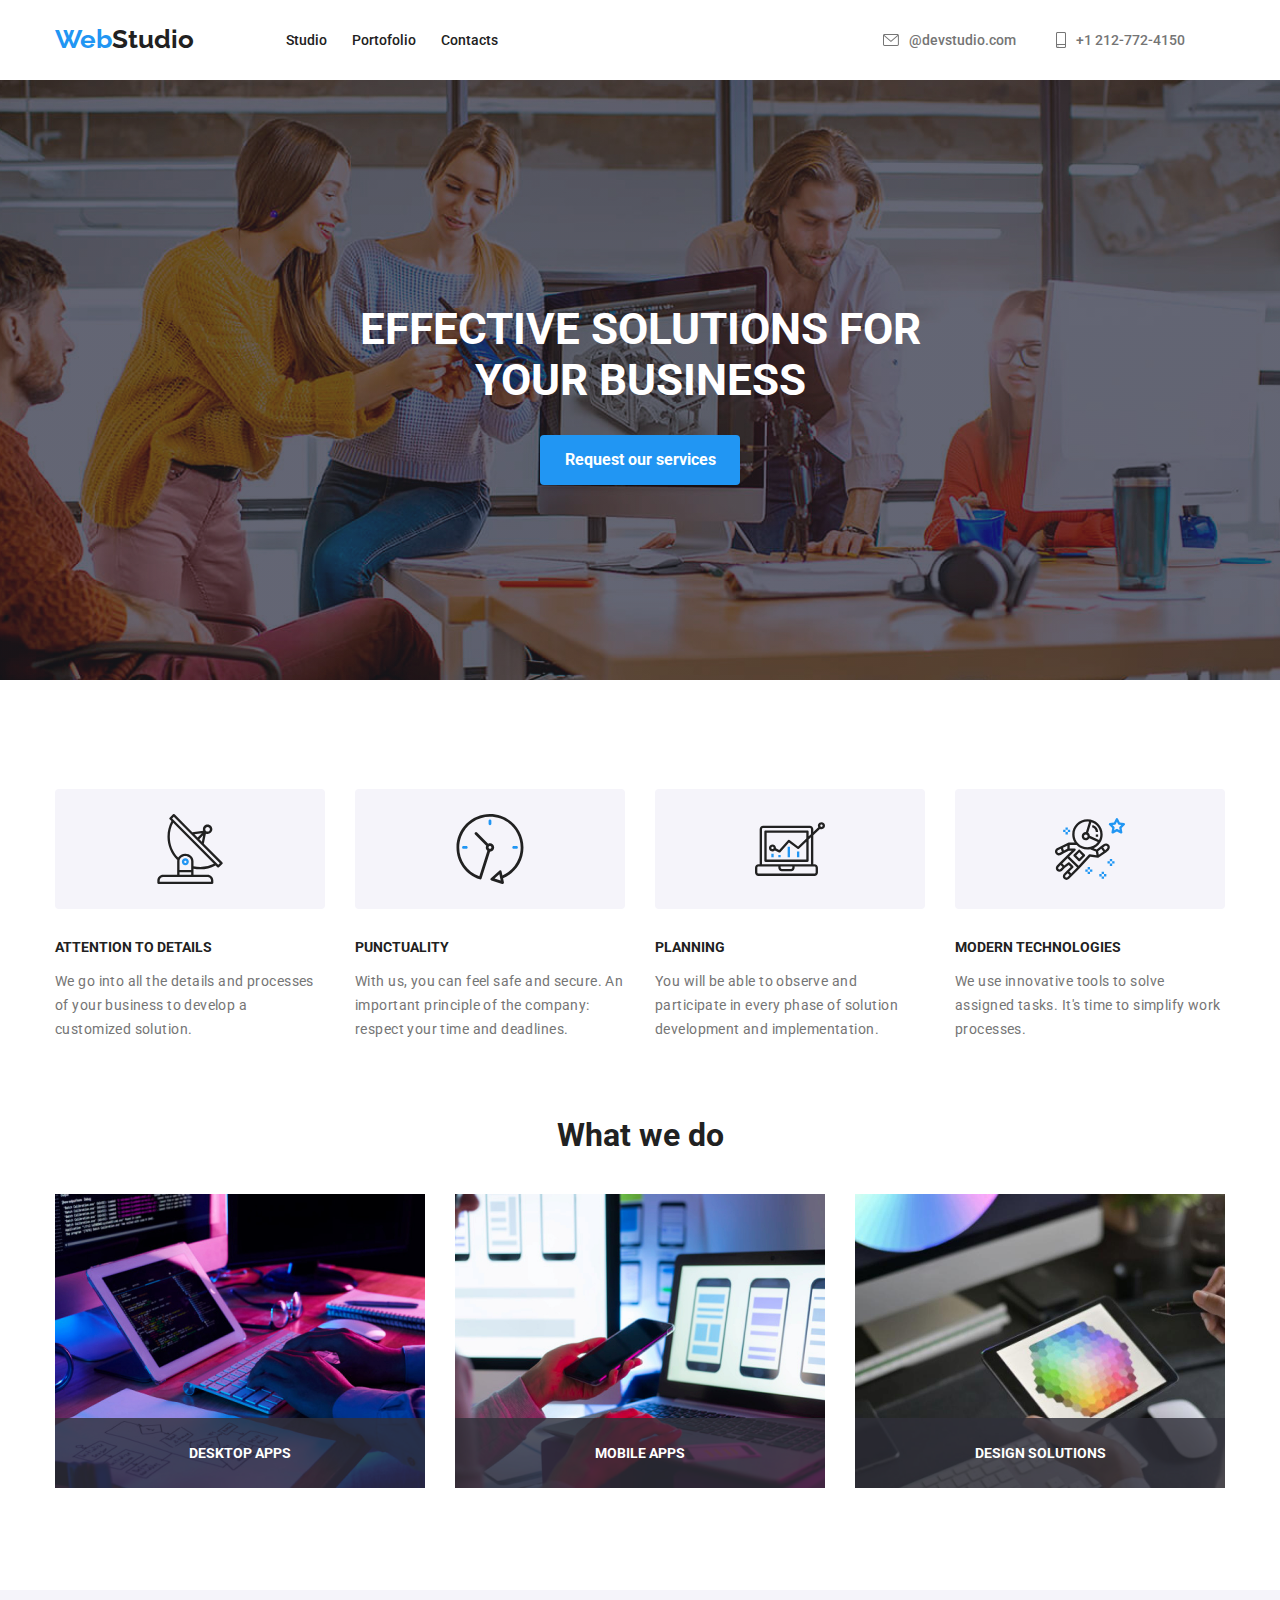
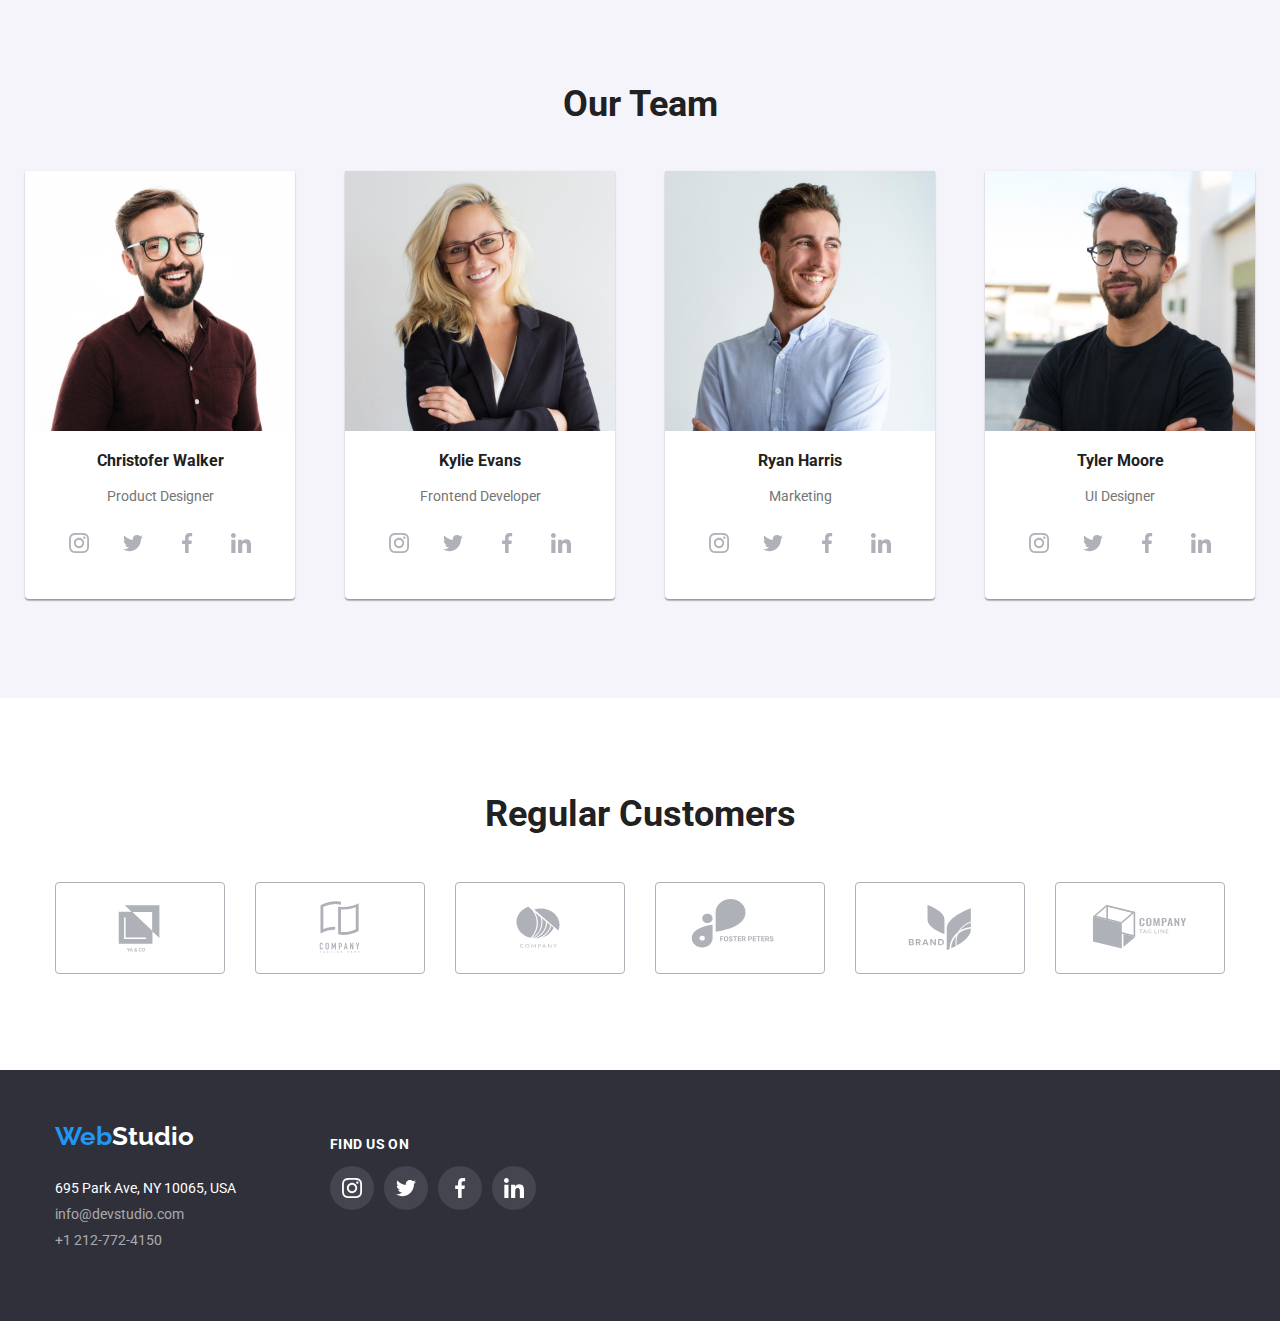
<file: index.html>
<!DOCTYPE html>
<html lang="en">
  <head>
    <meta charset="UTF-8" />
    <meta name="viewport" content="width=device-width, initial-scale=1.0" />
    <title>Web Studio</title>
    <link rel="preconnect" href="https://fonts.googleapis.com" />
    <link rel="preconnect" href="https://fonts.gstatic.com" crossorigin />
    <link
      href="https://fonts.googleapis.com/css2?family=Raleway:wght@700&family=Roboto:wght@400;500;700;900&display=swap"
      rel="stylesheet"
    />
    <link rel="stylesheet" href="css/modern-normalize.css" />
    <link rel="stylesheet" href="css/styles.css" />
  </head>
  <body class="container">
    <header>
      <a class="top logo" href=""><span>Web</span>Studio</a>
      <nav>
        <ul>
          <li class="top-container">
            <a class="top-links" href="index.html">Studio</a>
          </li>
          <li class="top-container">
            <a class="top-links" href="portofolio.html">Portofolio</a>
          </li>
          <li class="top-container">
            <a class="top-links" href="#contact">Contacts</a>
          </li>
        </ul>
      </nav>
      <a class="top-mail" href="mailto:info@devstudio.com">
        <svg class="header-icons envelope">
          <use href="./images/icons.svg#icon-envelope"></use>
        </svg>
        @devstudio.com
      </a>
      <a class="top-phone" href="tel:+1212-772-4510">
        <svg class="header-icons smartphone">
          <use href="./images/icons.svg#icon-smartphone"></use>
        </svg>
        +1 212-772-4150
      </a>
    </header>
    <main>
      <section class="about-section">
        <h1>EFFECTIVE SOLUTIONS FOR YOUR BUSINESS</h1>
        <button data-modal-open type="button request-btn">
          Request our services
        </button>
      </section>
      <section class="activities-section">
        <ul class="abilities">
          <li>
            <div class="abilities-icons">
              <svg>
                <use href="./images/icons.svg#icon-antenna"></use>
              </svg>
            </div>
            <h3>ATTENTION TO DETAILS</h3>
            <p>
              We go into all the details and processes of your business to
              develop a customized solution.
            </p>
          </li>
          <li>
            <div class="abilities-icons">
              <svg>
                <use href="./images/icons.svg#icon-clock"></use>
              </svg>
            </div>
            <h3>PUNCTUALITY</h3>
            <p>
              With us, you can feel safe and secure. An important principle of
              the company: respect your time and deadlines.
            </p>
          </li>
          <li>
            <div class="abilities-icons">
              <svg>
                <use href="./images/icons.svg#icon-diagram"></use>
              </svg>
            </div>
            <h3>PLANNING</h3>
            <p>
              You will be able to observe and participate in every phase of
              solution development and implementation.
            </p>
          </li>
          <li>
            <div class="abilities-icons">
              <svg>
                <use href="./images/icons.svg#icon-astronaut"></use>
              </svg>
            </div>
            <h3>MODERN TECHNOLOGIES</h3>
            <p>
              We use innovative tools to solve assigned tasks. It's time to
              simplify work processes.
            </p>
          </li>
        </ul>
        <h2>What we do</h2>
        <ul class="description">
          <li>
            <img src="images/img1.jpg" alt="writting at keyboard" width="370" />
            <div class="overlay-text">
              <h3>DESKTOP APPS</h3>
            </div>
          </li>
          <li>
            <img
              src="images/img2.jpg"
              alt="holding a mobile phone"
              width="370"
            />
            <div class="overlay-text">
              <h3>MOBILE APPS</h3>
            </div>
          </li>
          <li>
            <img src="images/img3.jpg" alt="holding a tablet" width="370" />
            <div class="overlay-text">
              <h3>DESIGN SOLUTIONS</h3>
            </div>
          </li>
        </ul>
      </section>
      <section class="team-section">
        <h2>Our Team</h2>
        <ul>
          <li>
            <div class="team-content">
              <img src="images/person1.jpg" alt="person image" width="270" />
              <div class="team-description">
                <h3>Christofer Walker</h3>
                <p>Product Designer</p>
                <div class="team-icons">
                  <a
                    href="https://www.instagram.com/"
                    class="team-icons-border"
                  >
                    <svg class="social-icons">
                      <use href="./images/icons.svg#icon-instagram-2"></use>
                    </svg>
                  </a>
                  <a href="https://www.twitter.com/" class="team-icons-border">
                    <svg class="social-icons">
                      <use href="./images/icons.svg#icon-twitter-1"></use>
                    </svg>
                  </a>
                  <a href="https://www.facebook.com/" class="team-icons-border">
                    <svg class="social-icons">
                      <use href="./images/icons.svg#icon-facebook"></use>
                    </svg>
                  </a>
                  <a href="https://www.linkedin.com/" class="team-icons-border">
                    <svg class="social-icons">
                      <use href="./images/icons.svg#icon-linkedin"></use>
                    </svg>
                  </a>
                </div>
              </div>
            </div>
          </li>
          <li>
            <div class="team-content">
              <img src="images/person2.jpg" alt="person image" width="270" />
              <div class="team-description">
                <h3>Kylie Evans</h3>
                <p>Frontend Developer</p>
                <div class="team-icons">
                  <a
                    href="https://www.instagram.com/"
                    class="team-icons-border"
                  >
                    <svg class="social-icons">
                      <use href="./images/icons.svg#icon-instagram-2"></use>
                    </svg>
                  </a>
                  <a href="https://www.twitter.com/" class="team-icons-border">
                    <svg class="social-icons">
                      <use href="./images/icons.svg#icon-twitter-1"></use>
                    </svg>
                  </a>
                  <a href="https://www.facebook.com/" class="team-icons-border">
                    <svg class="social-icons">
                      <use href="./images/icons.svg#icon-facebook"></use>
                    </svg>
                  </a>
                  <a href="https://www.linkedin.com/" class="team-icons-border">
                    <svg class="social-icons">
                      <use href="./images/icons.svg#icon-linkedin"></use>
                    </svg>
                  </a>
                </div>
              </div>
            </div>
          </li>
          <li>
            <div class="team-content">
              <img src="images/person3.jpg" alt="person image" width="270" />
              <div class="team-description">
                <h3>Ryan Harris</h3>
                <p>Marketing</p>
                <div class="team-icons">
                  <a
                    href="https://www.instagram.com/"
                    class="team-icons-border"
                  >
                    <svg class="social-icons">
                      <use href="./images/icons.svg#icon-instagram-2"></use>
                    </svg>
                  </a>
                  <a href="https://www.twitter.com/" class="team-icons-border">
                    <svg class="social-icons">
                      <use href="./images/icons.svg#icon-twitter-1"></use>
                    </svg>
                  </a>
                  <a href="https://www.facebook.com/" class="team-icons-border">
                    <svg class="social-icons">
                      <use href="./images/icons.svg#icon-facebook"></use>
                    </svg>
                  </a>
                  <a href="https://www.linkedin.com/" class="team-icons-border">
                    <svg class="social-icons">
                      <use href="./images/icons.svg#icon-linkedin"></use>
                    </svg>
                  </a>
                </div>
              </div>
            </div>
          </li>
          <li>
            <div class="team-content">
              <img src="images/person4.jpg" alt="person image" width="270" />
              <div class="team-description">
                <h3>Tyler Moore</h3>
                <p>UI Designer</p>
                <div class="team-icons">
                  <a
                    href="https://www.instagram.com/"
                    class="team-icons-border"
                  >
                    <svg class="social-icons">
                      <use href="./images/icons.svg#icon-instagram-2"></use>
                    </svg>
                  </a>
                  <a href="https://www.twitter.com/" class="team-icons-border">
                    <svg class="social-icons">
                      <use href="./images/icons.svg#icon-twitter-1"></use>
                    </svg>
                  </a>
                  <a href="https://www.facebook.com/" class="team-icons-border">
                    <svg class="social-icons">
                      <use href="./images/icons.svg#icon-facebook"></use>
                    </svg>
                  </a>
                  <a href="https://www.linkedin.com/" class="team-icons-border">
                    <svg class="social-icons">
                      <use href="./images/icons.svg#icon-linkedin"></use>
                    </svg>
                  </a>
                </div>
              </div>
            </div>
          </li>
        </ul>
      </section>
      <section class="customers">
        <h2>Regular Customers</h2>
        <ul>
          <li>
            <a href="" class="customers-logo-containers">
              <svg class="customers-icons">
                <use href="./images/icons.svg#icon-Logo_1"></use>
              </svg>
            </a>
          </li>
          <li>
            <a href="" class="customers-logo-containers">
              <svg class="customers-icons">
                <use href="./images/icons.svg#icon-Logo_2"></use>
              </svg>
            </a>
          </li>
          <li>
            <a href="" class="customers-logo-containers">
              <svg class="customers-icons">
                <use href="./images/icons.svg#icon-Logo_3"></use>
              </svg>
            </a>
          </li>
          <li>
            <a href="" class="customers-logo-containers">
              <svg class="customers-icons">
                <use href="./images/icons.svg#icon-Logo_4"></use>
              </svg>
            </a>
          </li>
          <li>
            <a href="" class="customers-logo-containers">
              <svg class="customers-icons">
                <use href="./images/icons.svg#icon-Logo_5"></use>
              </svg>
            </a>
          </li>
          <li>
            <a href="" class="customers-logo-containers">
              <svg class="customers-icons">
                <use href="./images/icons.svg#icon-Logo_6"></use>
              </svg>
            </a>
          </li>
        </ul>
      </section>
    </main>
    <footer id="contact">
      <div class="contact-section">
        <a class="bottom logo" href=""><span>Web</span>Studio</a>
        <ul>
          <li><address>695 Park Ave, NY 10065, USA</address></li>
          <li>
            <a class="bottom-mail" href="mailto:info@devstudio.com"
              >info@devstudio.com</a
            >
          </li>
          <li>
            <a class="bottom-phone" href="tel:+1212-772-4510"
              >+1 212-772-4150</a
            >
          </li>
        </ul>
      </div>
      <div class="social-media">
        <h3>FIND US ON</h3>
        <div class="social-media-icons">
          <a href="https://www.instagram.com/" class="team-icons-border">
            <svg class="social-icons">
              <use href="./images/icons.svg#icon-instagram-2"></use>
            </svg>
          </a>
          <a href="https://www.twitter.com/" class="team-icons-border">
            <svg class="social-icons">
              <use href="./images/icons.svg#icon-twitter-1"></use>
            </svg>
          </a>
          <a href="https://www.facebook.com/" class="team-icons-border">
            <svg class="social-icons">
              <use href="./images/icons.svg#icon-facebook"></use>
            </svg>
          </a>
          <a href="https://www.linkedin.com/" class="team-icons-border">
            <svg class="social-icons">
              <use href="./images/icons.svg#icon-linkedin"></use>
            </svg>
          </a>
        </div>
      </div>
    </footer>

    <!--Modal window-->
    <div class="modal is-hidden" data-modal>
      <div class="modal-content">
        <button class="close-btn" data-modal-close>
          <svg class="close-btn-svg">
            <use href="./images/icons.svg#icon-close-btn"></use>
          </svg>
        </button>
      </div>
    </div>
    <script src="./js/modal.js"></script>
  </body>
</html>
</file>
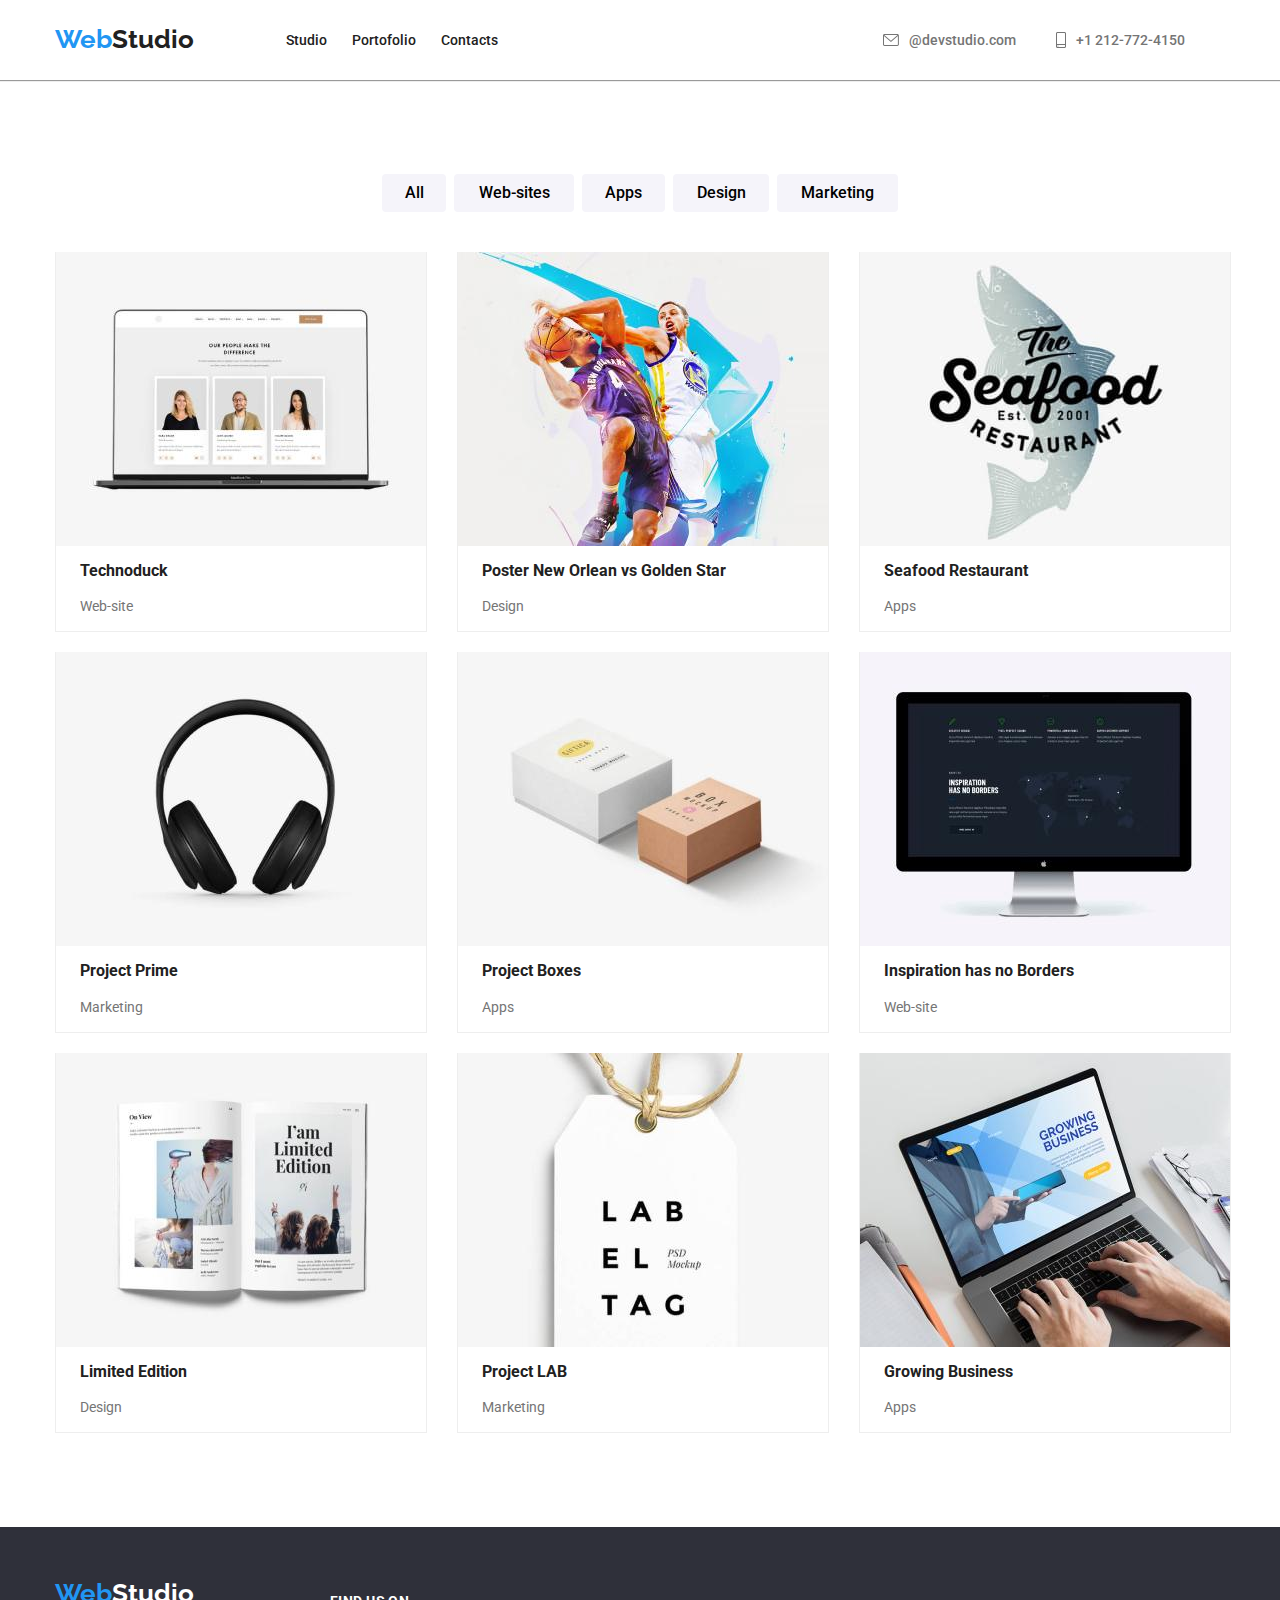
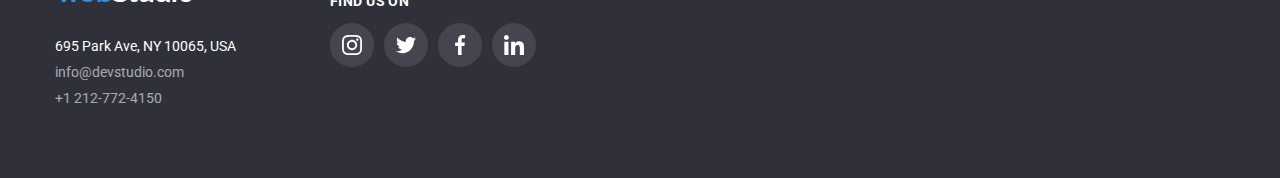
<file: portofolio.html>
<!DOCTYPE html>
<html lang="en">
  <head>
    <meta charset="UTF-8" />
    <meta name="viewport" content="width=device-width, initial-scale=1.0" />
    <title>Portofolio</title>
    <link rel="preconnect" href="https://fonts.googleapis.com" />
    <link rel="preconnect" href="https://fonts.gstatic.com" crossorigin />
    <link
      href="https://fonts.googleapis.com/css2?family=Raleway:wght@700&family=Roboto:wght@400;500;700;900&display=swap"
      rel="stylesheet"
    />
    <link rel="stylesheet" href="css/modern-normalize.css" />
    <link rel="stylesheet" href="css/styles.css" />
  </head>
  <body class="container">
    <header>
      <a class="top logo" href=""><span>Web</span>Studio</a>
      <nav>
        <ul>
          <li class="top-container">
            <a class="top-links" href="index.html">Studio</a>
          </li>
          <li class="top-container">
            <a class="top-links" href="portofolio.html">Portofolio</a>
          </li>
          <li class="top-container">
            <a class="top-links" href="#contact">Contacts</a>
          </li>
        </ul>
      </nav>
      <a class="top-mail" href="mailto:info@devstudio.com">
        <svg class="header-icons envelope">
          <use href="./images/icons.svg#icon-envelope"></use>
        </svg>
        @devstudio.com
      </a>
      <a class="top-phone" href="tel:+1212-772-4510">
        <svg class="header-icons smartphone">
          <use href="./images/icons.svg#icon-smartphone"></use>
        </svg>
        +1 212-772-4150
      </a>
    </header>
    <hr class="line"/>
    <main>
      <section class="filters">
        <ul>
          <li><button class="first filter" type="button">All</button></li>
          <li>
            <button class="second filter" type="button">Web-sites</button>
          </li>
          <li><button class="third filter" type="button">Apps</button></li>
          <li><button class="forth filter" type="button">Design</button></li>
          <li><button class="fifth filter" type="button">Marketing</button></li>
        </ul>
      </section>
      <section class="projects">
        <ul>
          <li class="projects-description">
            <div class="projects-overlay">
              <img src="images/Web-site_img_1.jpg" alt="laptop" width="370" />
              <div class="overlay">
                <div class="overlay-projects-text">
                  <p>Technoduck is a state-of-the-art coronavirus distribution platform. Companies use this platform for digital espionage and attacks on competitors' secure servers.</p>
                </div>
              </div>
            </div>
            <div>
              <h3>Technoduck</h3>
              <p>Web-site</p>
            </div>
          </li>
          <li class="projects-description">
            <div class="projects-overlay">
              <img src="images/Design_img_1.jpg" alt="2 basketball players playing basketball" width="370"/>
              <div class="overlay">
                <div class="overlay-projects-text">
                  <p>Lorem ipsum dolor sit amet, consectetur adipiscing elit, sed do eiusmod tempor incididunt ut labore et dolore magna aliqua.</p>
                </div>
              </div>
            </div>
            <div>
              <h3>Poster New Orlean vs Golden Star</h3>
              <p>Design</p>
            </div>
          </li>
          <li class="projects-description">
            <div class="projects-overlay">
              <img src="images/Apps_img_1.jpg" alt="logo" width="370" />
              <div class="overlay">
                <div class="overlay-projects-text">
                  <p>Lorem ipsum dolor sit amet, consectetur adipiscing elit, sed do eiusmod tempor incididunt ut labore et dolore magna aliqua.</p>
                </div>
              </div>
            </div>
            <div>
              <h3>Seafood Restaurant</h3>
              <p>Apps</p>
            </div>
          </li>
          <li class="projects-description">
            <div class="projects-overlay">
              <img src="images/Marketing_img_1.jpg" alt="headphones" width="370" />
              <div class="overlay">
                <div class="overlay-projects-text">
                  <p>Lorem ipsum dolor sit amet, consectetur adipiscing elit, sed do eiusmod tempor incididunt ut labore et dolore magna aliqua.</p>
                </div>
              </div>
            </div>
            <div>
              <h3>Project Prime</h3>
              <p>Marketing</p>
            </div>
          </li>
          <li class="projects-description">
            <div class="projects-overlay">
              <img src="images/Apps_img_2.jpg" alt="2 small boxes" width="370" />
              <div class="overlay">
                <div class="overlay-projects-text">
                  <p>Lorem ipsum dolor sit amet, consectetur adipiscing elit, sed do eiusmod tempor incididunt ut labore et dolore magna aliqua.</p>
                </div>
              </div>
            </div>
            <div>
              <h3>Project Boxes</h3>
              <p>Apps</p>
            </div>
          </li>
          <li class="projects-description">
            <div class="projects-overlay">
              <img src="images/Web-site_img_2.jpg" alt="PC Monitor" width="370" />
              <div class="overlay">
                <div class="overlay-projects-text">
                  <p>Lorem ipsum dolor sit amet, consectetur adipiscing elit, sed do eiusmod tempor incididunt ut labore et dolore magna aliqua.</p>
                </div>
              </div>
            </div>
            <div>
              <h3>Inspiration has no Borders</h3>
              <p>Web-site</p>
            </div>
          </li>
          <li class="projects-description">
            <div class="projects-overlay">
              <img src="images/Design_img_2.jpg" alt="opened book" width="370" />
              <div class="overlay">
                <div class="overlay-projects-text">
                  <p>Lorem ipsum dolor sit amet, consectetur adipiscing elit, sed do eiusmod tempor incididunt ut labore et dolore magna aliqua.</p>
                </div>
              </div>
            </div>
            <div>
              <h3>Limited Edition</h3>
              <p>Design</p>
            </div>
          </li>
          <li class="projects-description">
            <div class="projects-overlay">
              <img src="images/Marketing_img_2.jpg" alt="paper label" width="370" />
              <div class="overlay">
                <div class="overlay-projects-text">
                  <p>Lorem ipsum dolor sit amet, consectetur adipiscing elit, sed do eiusmod tempor incididunt ut labore et dolore magna aliqua.
                </div>
              </div>
            </div>
            <div>
              <h3>Project LAB</h3>
              <p>Marketing</p>
            </div>
          </li>
          <li class="projects-description">
            <div class="projects-overlay">
              <img src="images/Apps_img_3.jpg" alt="writing on laptop" width="370" />
              <div class="overlay">
                <div class="overlay-projects-text">
                  <p>Lorem ipsum dolor sit amet, consectetur adipiscing elit, sed do eiusmod tempor incididunt ut labore et dolore magna aliqua.</p>
                </div>
              </div>
            </div>
            <div>
              <h3>Growing Business</h3>
              <p>Apps</p>
            </div>
          </li>
        </ul>
      </section>
    </main>
    <footer id="contact">
      <div class="contact-section">
        <a class="bottom logo" href=""><span>Web</span>Studio</a>
        <ul>
          <li><address>695 Park Ave, NY 10065, USA</address></li>
          <li>
            <a class="bottom-mail" href="mailto:info@devstudio.com"
              >info@devstudio.com</a
            >
          </li>
          <li>
            <a class="bottom-phone" href="tel:+1212-772-4510"
              >+1 212-772-4150</a
            >
          </li>
        </ul>
      </div>
      <div class="social-media">
        <h3>FIND US ON</h3>
        <div class="social-media-icons">
          <a href="https://www.instagram.com/" class="team-icons-border">
            <svg class="social-icons">
              <use href="./images/icons.svg#icon-instagram-2"></use>
            </svg>
          </a>
          <a href="https://www.twitter.com/" class="team-icons-border">
            <svg class="social-icons">
              <use href="./images/icons.svg#icon-twitter-1"></use>
            </svg>
          </a>
          <a href="https://www.facebook.com/" class="team-icons-border">
            <svg class="social-icons">
              <use href="./images/icons.svg#icon-facebook"></use>
            </svg>
          </a>
          <a href="https://www.linkedin.com/" class="team-icons-border">
            <svg class="social-icons">
              <use href="./images/icons.svg#icon-linkedin"></use>
            </svg>
          </a>
        </div>
      </div>
    </footer>
  </body>
</html>
</file>
<file: css/styles.css>
/*==========common styling==========*/
:root {
  --text-font-family: "Roboto", sans-serif;
  --logo-font-family: "Raleway", sans-serif;
  --heading-color: #212121;
  --text-color: #757575;
  --hover-color: #2196f3;
  --backround-text-color: #fff;
  --transition: 250ms cubic-bezier(0.4, 0, 0.2, 1);
}

* {
  box-sizing: border-box;
}

body {
  font-family: var(--text-font-family);
  font-weight: 700;
  color: var(--heading-color);
  background-color: var(--backround-text-color);
}

.container {
  display: block;
  margin: 0 calc((100% - 1600px) / 2) 0;
}

ul {
  list-style-type: none;
}

a {
  text-decoration: none;
  font-family: var(--text-font-family);
  color: var(--heading-color);
  font-size: 0.875em;
  transition-property: color;
  transition: var(--transition);
}

a:hover,
a:focus {
  color: var(--hover-color);
}

.logo {
  font-family: var(--logo-font-family);
  font-weight: 700;
  font-size: 1.625em;
  margin-left: 215px;
}

.logo span {
  color: var(--hover-color);
}

.top {
  color: var(--heading-color);
}

.bottom {
  color: var(--backround-text-color);
}

header a {
  font-weight: 500;
}

.top-mail,
.top-phone {
  color: var(--text-color);
  display: flex;
  justify-content: center;
  align-items: center;
  gap: 10px;
}

footer a {
  font-weight: 400;
}

address {
  font-size: 0.875em;
  font-style: normal;
  font-weight: 400;
  color: var(--backround-text-color);
}

.bottom-mail,
.bottom-phone {
  color: rgba(255, 255, 255, 0.6);
}

button {
  cursor: pointer;
}

.envelope {
  height: 12px;
  width: 16px;
}

.smartphone {
  height: 16px;
  width: 10px;
}

h2 {
  font-size: 2.25em;
}

h3 {
  font-size: 1em;
}

p {
  color: var(--text-color);
  line-height: 1.5em;
  font-weight: 400;
  font-size: 0.875em;
}

header {
  display: flex;
  flex-direction: row;
  align-items: center;
  height: 80px;
}

nav {
  height: 80px;
  display: flex;
  justify-content: center;
}

nav ul {
  display: flex;
  flex-direction: row;
  gap: 25px;
  padding-left: 92px;
  margin-right: 385px;
  align-self: center;
  justify-content: center;
}

.link-line {
  height: 4px;
  width: 42px;
  position: absolute;
  top: 68px;
  border-radius: 2px;
  opacity: 100%;
}

.top-container {
  position: relative;
  height: 80px;
  display: flex;
  justify-content: center;
  align-items: center;
}

.top-links::after {
  content: "";
  position: absolute;
  bottom: 0;
  left: 0;
  right: 0;
  height: 4px;
  background-color: var(--hover-color);
  border: 2px solid var(--hover-color);
  border-radius: 2px;
  opacity: 0;
  transition: var(--transition);
}

.top-links:active::after {
  opacity: 100%;
}

footer {
  display: flex;
  flex-direction: row;
  height: 251px;
  align-items: center;
}

footer ul {
  margin-top: 25px;
  padding-left: 215px;
  line-height: 25px;
}

.social-media {
  display: flex;
  flex-direction: column;
  justify-content: center;
  margin-left: 94px;
  color: var(--backround-text-color);
  margin-bottom: 60px;
}

.social-media h3 {
  font-size: 14px;
  font-style: normal;
  line-height: normal;
  letter-spacing: 0.42px;
}

.social-media-icons {
  display: flex;
  flex-direction: row;
  gap: 10px;
}

.social-media-icons .team-icons-border {
  height: 44px;
  width: 44px;
  border-radius: 22px;
  color: var(--backround-text-color);
  display: flex;
  justify-content: center;
  align-items: center;
  background-color: rgba(255, 255, 255, 0.1);
}

.social-icons {
  height: 20px;
  width: 20px;
}

/*==========Studio styling==========*/

.about-section {
  display: flex;
  flex-direction: column;
  justify-content: center;
  align-items: center;
  height: 600px;
  background: linear-gradient(rgba(47, 48, 58, 0.4), rgba(47, 48, 58, 0.4)),
    url(../images/background-image.jpg);
}

.about-section h1 {
  font-size: 2.75em;
  color: var(--backround-text-color);
  width: 600px;
  text-align: center;
  margin-bottom: 30px;
}

.about-section button {
  width: 12.5em;
  height: 3.125em;
  background-color: var(--hover-color);
  box-shadow: 0px 4px 4px 0px rgba(0, 0, 0, 0.15);
  color: var(--backround-text-color);
  font-size: 1em;
  font-weight: 700;
  border-radius: 0.25em;
  border-width: 0;
}

footer {
  background-color: #2f303a;
}

.top-phone {
  margin-left: 40px;
}

.activities-section {
  font-size: 0.875em;
  height: 769px;
  display: flex;
  flex-direction: column;
  justify-content: space-evenly;
  align-items: center;
  margin-top: 94px;
  margin-bottom: 47px;
}

.activities-section ul {
  display: flex;
  justify-content: space-evenly;
  width: 1170px;
  align-items: center;
  gap: 30px;
  padding: 0;
}

.activities-section h3,
.activities-section p {
  width: 270px;
}

.activities-section p {
  font-size: 14px;
  font-style: normal;
  font-weight: 400;
  line-height: 24px;
  letter-spacing: 0.42px;
}

.activities-section h2 {
  margin-top: 47px;
  margin-bottom: 25px;
}

.activities-section .description {
  margin-bottom: 50px;
}

.abilities .abilities-icons {
  width: 270px;
  display: flex;
  flex-direction: row;
  justify-content: center;
  background-color: #f5f4fa;
  padding: 25px;
  margin-bottom: 30px;
  border-radius: 4px;
}

.abilities div svg {
  height: 70px;
  width: 70px;
  display: flex;
  flex-direction: row;
  align-items: center;
}

.description {
  gap: 30px;
  position: relative;
}

.team-section {
  height: 708px;
  display: flex;
  flex-direction: column;
  align-items: center;
  gap: 30px;
  background-color: #f5f4fa;
}

.team-section h2 {
  margin-top: 94px;
  margin-bottom: 0;
  padding-bottom: 0;
}
.team-section ul {
  height: 708px;
  display: flex;
  justify-content: space-between;
  gap: 50px;
  padding: 0;
}

.team-content {
  background-color: var(--backround-text-color);
  height: 428px;
  text-align: center;
  border-radius: 0px 0px 4px 4px;
  box-shadow: 0px 2px 1px 0px rgba(0, 0, 0, 0.2),
    0px 1px 1px 0px rgba(0, 0, 0, 0.14), 0px 1px 3px 0px rgba(0, 0, 0, 0.12);
}

.team-icons {
  margin: 0;
  padding: 0;
  display: flex;
  justify-content: center;
  gap: 10px;
}

.team-icons-border {
  height: 44px;
  width: 44px;
  border-radius: 22px;
  color: #afb1b8;
  display: flex;
  justify-content: center;
  align-items: center;
  transition-property: color, background-color;
  transition: var(--transition);
}

.team-icons-border:hover,
.team-icons-border:focus {
  color: var(--backround-text-color);
  background-color: var(--hover-color);
  border: 22px;
}

.customers {
  height: 372px;
  display: flex;
  flex-direction: column;
  justify-content: space-evenly;
  align-items: center;
}

.customers ul {
  display: flex;
  justify-content: space-evenly;
  align-items: center;
  gap: 30px;
  padding: 0;
  margin-bottom: 94px;
}

.customers-logo-containers {
  height: 92px;
  width: 170px;
  display: flex;
  justify-content: center;
  align-items: center;
  border-radius: 4px;
  border: 1px solid #afb1b8;
  color: #afb1b8;
  transition-property: color;
  transition: var(--transition);
}

.customers-logo-containers:hover,
.customers-logo-containers:focus {
  color: var(--hover-color);
  border: 1px solid var(--hover-color);
}

.customers-icons {
  height: 60px;
  width: 106px;
}

.customers h2 {
  margin-top: 94px;
}

.overlay-text {
  position: absolute;
  bottom: 4px;
  color: var(--backround-text-color);
  background-color: rgba(47, 48, 58, 0.8);
  width: 370px;
  height: 70px;
  display: flex;
  justify-content: center;
  align-items: center;
}

.overlay-text h3 {
  text-align: center;
  z-index: 1;
}

/*==========Modal window==========*/

.modal {
  position: fixed;
  top: 0;
  left: 0;
  width: 100%;
  height: 100%;
  display: flex;
  justify-content: center;
  align-items: center;
  background: rgba(0, 0, 0, 0.5);
  transition: var(--transition);
}

.modal-content {
  width: 528px;
  height: 581px;
  flex-shrink: 0;
  background-color: var(--backround-text-color);
  border-radius: 4px;
  box-shadow: 0px 2px 1px 0px rgba(0, 0, 0, 0.2),
    0px 1px 1px 0px rgba(0, 0, 0, 0.14), 0px 1px 3px 0px rgba(0, 0, 0, 0.12);
  position: relative;
  transform: scale(1);
  transition-property: transform;
  transition: var(--transition);
}

.is-hidden {
  visibility: hidden;
  opacity: 0;
  pointer-events: none;
  transition-property: transform;
  transition: var(--transition);
}

.is-hidden .modal-content {
  transform: scale(0);
  transition-property: transform;
  transition: var(--transition);
}

.close-btn {
  cursor: pointer;
  position: absolute;
  right: 8px;
  top: 8px;
  height: 30px;
  width: 30px;
  display: flex;
  justify-content: center;
  align-items: center;
  border: 1px solid rgba(0, 0, 0, 0.1);
  border-radius: 50%;
  background-color: var(--backround-text-color);
}

.close-btn-svg {
  height: 18px;
  width: 18px;
}

/*==========Portofolio styling==========*/

.filters ul {
  display: flex;
  flex-direction: row;
  justify-content: center;
  gap: 8px;
  margin-top: 94px;
  margin-bottom: 50px;
  padding-left: 0;
}

.filter {
  border-radius: 0.25em;
  height: 2.375em;
  background-color: #f5f4fa;
  border-width: 0;
  font-weight: 500;
  transition-property: background-color;
  transition: var(--transition);
}

.filter:hover,
.filter:focus {
  background-color: var(--hover-color);
  color: var(--backround-text-color);
  box-shadow: 0px 2px 2px 0px rgba(0, 0, 0, 0.12),
    0px 1px 2px 0px rgba(0, 0, 0, 0.08), 0px 3px 1px 0px rgba(0, 0, 0, 0.1);
}

.projects h3,
.projects p {
  margin-left: 24px;
}

.projects ul {
  display: flex;
  flex-direction: row;
  flex-wrap: wrap;
  flex-shrink: 0;
  gap: 30px;
  padding-left: 215px;
  margin-bottom: 94px;
}

.projects-description {
  position: relative;
  margin-top: -10px;
  padding-top: 10px;
  border: 1px solid #eee;
  border-top: 0;
  padding-top: 0;
  transition-property: background-color;
  transition: var(--transition);
}

.projects-description:hover,
.projects-description:focus {
  background: #fff;
  box-shadow: 1px 4px 6px 0px rgba(0, 0, 0, 0.16),
    0px 4px 4px 0px rgba(0, 0, 0, 0.06), 0px 1px 1px 0px rgba(0, 0, 0, 0.12);
  cursor: pointer;
}

.projects-overlay {
  position: relative;
  display: flex;
  flex-direction: column;
  justify-content: center;
  align-items: center;
}

.overlay {
  position: absolute;
  bottom: 0;
  left: 0;
  right: 0;
  height: 0;
  overflow: hidden;
  background-color: rgba(33, 150, 243, 0.9);
  transition-property: height;
  transition: var(--transition);
  color: red;
}

.projects li:hover .overlay {
  height: 100%;
}

.overlay-projects-text {
  position: relative;
  display: flex;
  justify-content: center;
  align-items: center;
  width: 322px;
  height: 140px;
}

.overlay div p {
  color: white;
  overflow: hidden;
  font-size: 18px;
  font-style: normal;
  font-weight: 400;
  line-height: 28px;
  letter-spacing: 0.54px;
  position: absolute;
  top: 30%;
}

.first {
  width: 4em;
}

.second {
  width: 7.5em;
}

.third {
  width: 5.1875em;
}

.forth {
  width: 6em;
}

.fifth {
  width: 7.5625em;
}

.line {
  position: absolute;
  top: 72px;
  height: 1px;
  width: 1600px;
  background: #ececec;
}
</file>
